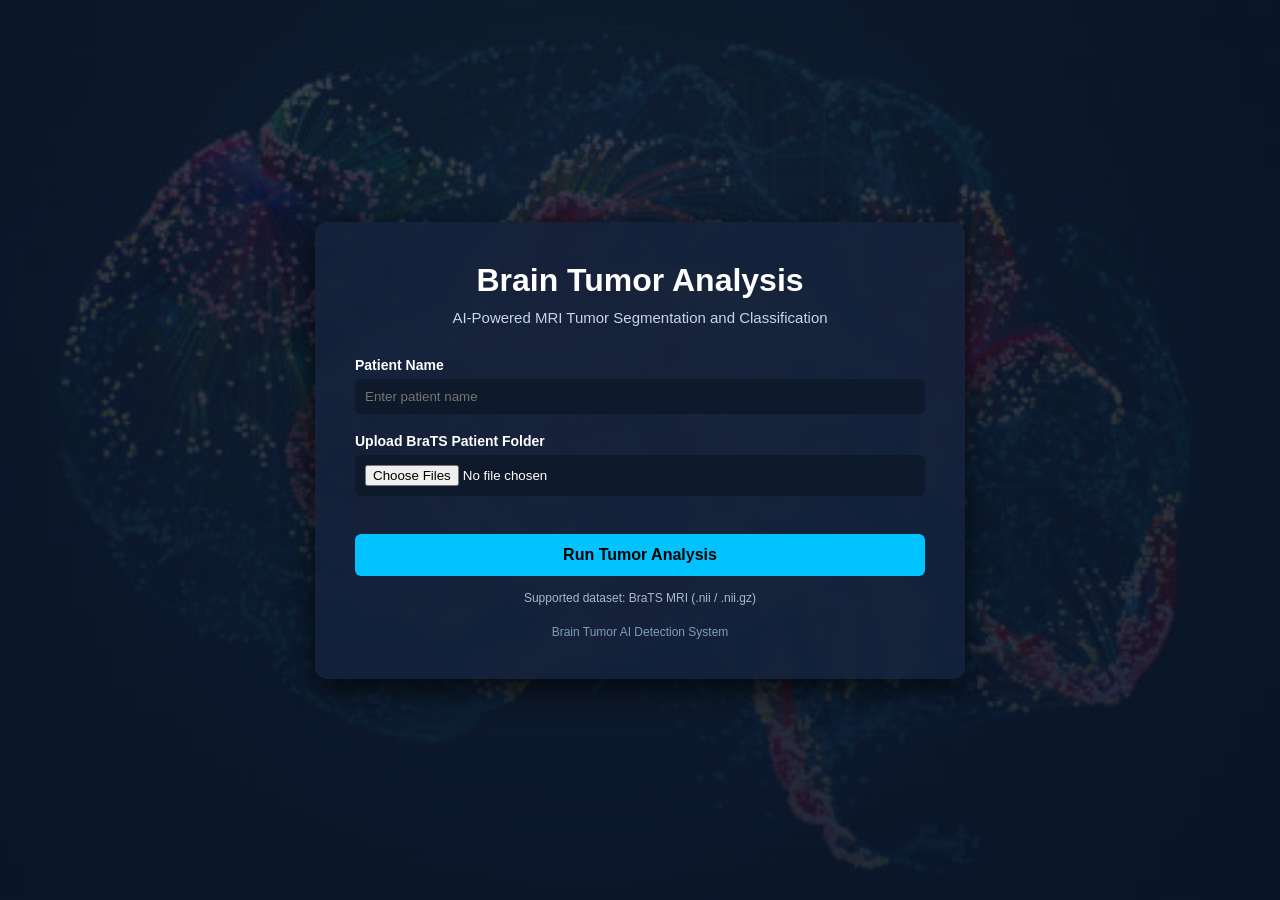
<file: templates/index.html>
<!DOCTYPE html>
<html>

<head>

<title>Brain Tumor Analysis System</title>

<style>

*{
margin:0;
padding:0;
box-sizing:border-box;
font-family:Segoe UI, Arial;
}

body{
background:linear-gradient(rgba(10,20,40,0.8),rgba(10,20,40,0.9)),
url("/static/images/brain_bg.jpg");
background-size:cover;
background-position:center;
height:100vh;
display:flex;
justify-content:center;
align-items:center;
color:white;
}

.container{

width:650px;
background:rgba(20,35,60,0.85);
padding:40px;
border-radius:12px;
box-shadow:0 10px 30px rgba(0,0,0,0.7);
backdrop-filter:blur(6px);

}

h1{
text-align:center;
margin-bottom:10px;
font-size:32px;
}

.subtitle{
text-align:center;
color:#c7d5e5;
margin-bottom:30px;
font-size:15px;
}

.form-group{
margin-bottom:18px;
text-align:left;
}

label{
font-weight:bold;
font-size:14px;
}

input, select{
width:100%;
padding:10px;
margin-top:5px;
border:none;
border-radius:6px;
background:#0e1a2b;
color:white;
}

input[type=file]{
background:#0e1a2b;
}

button{

width:100%;
padding:12px;
background:#00c3ff;
border:none;
border-radius:6px;
font-size:16px;
font-weight:bold;
cursor:pointer;
margin-top:20px;

}

button:hover{
background:#0099cc;
}

.note{
text-align:center;
font-size:12px;
color:#a9b9cc;
margin-top:15px;
}

.footer{
margin-top:20px;
text-align:center;
font-size:12px;
color:#7f9dbb;
}

</style>

</head>


<body>

<div class="container">

<h1>Brain Tumor Analysis</h1>

<p class="subtitle">
AI-Powered MRI Tumor Segmentation and Classification
</p>

<form action="/predict" method="POST" enctype="multipart/form-data">

<div class="form-group">
<label>Patient Name</label>
<input type="text" name="patient_name" placeholder="Enter patient name" required>
</div>


<div class="form-group">
<label>Upload BraTS Patient Folder</label>
<input type="file" name="folder" webkitdirectory directory multiple required>
</div>

<button type="submit">
Run Tumor Analysis
</button>

</form>

<p class="note">
Supported dataset: BraTS MRI (.nii / .nii.gz)
</p>

<div class="footer">
Brain Tumor AI Detection System
</div>

</div>

</body>

</html>
</file>
